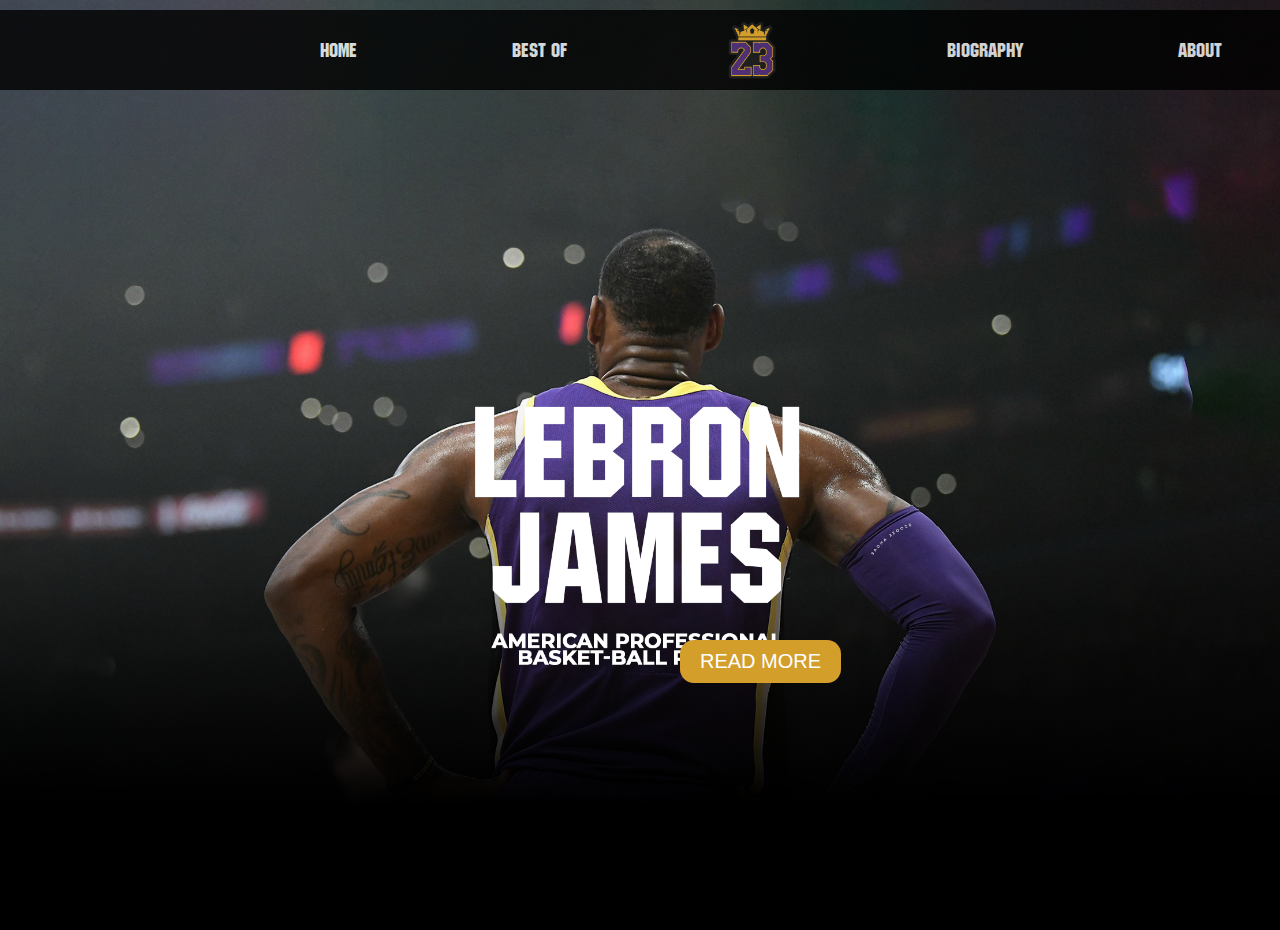
<file: index.html>
<!DOCTYPE html>
<html lang="en">
    <head>
        <link rel="icon" href="img/2544.webp" type="x-icon/image" >
        <link rel="stylesheet" href="index.css" type="text/css">
        <meta charset="UTF-8">
        <meta name="Author" content="Salvador">
        <meta name="description" content="A site about the best basket-ball player">
        <meta name="keywords" content="Basket-ball, player, Site, NBA ">
        <meta name="viewport" content="width=device-width, initial-scale=1.0">
        <title> Lebron James </title> 
        
        
   </head>
   <body>
    <header>
        <nav>  
             <a href="#">Home</a> 
             <a href="BestOf.html" target="_blank">Best Of</a>
             <img src="img/ssss.png" alt="" class="img">
             <a href="Biography.html" target="_blank">Biography</a>
             <a href="About.html" target="_blank">About</a>  
   </nav>
      
    </header>
    <!-- <main>
        <h1>Lebron James</h1>
        <p class="first"> <i> American  professional</i> </p>
        <p class="second"> <i> basket-ball player </i></p> 
        <p class="third"><i>   </i></p>
        
    </main> -->
    <main>
<button class="stylish-button"><a href="Biography.html" target="_blank">READ MORE</a></button>
</main>
  


   </body>
    
                             
   


</html>
</file>
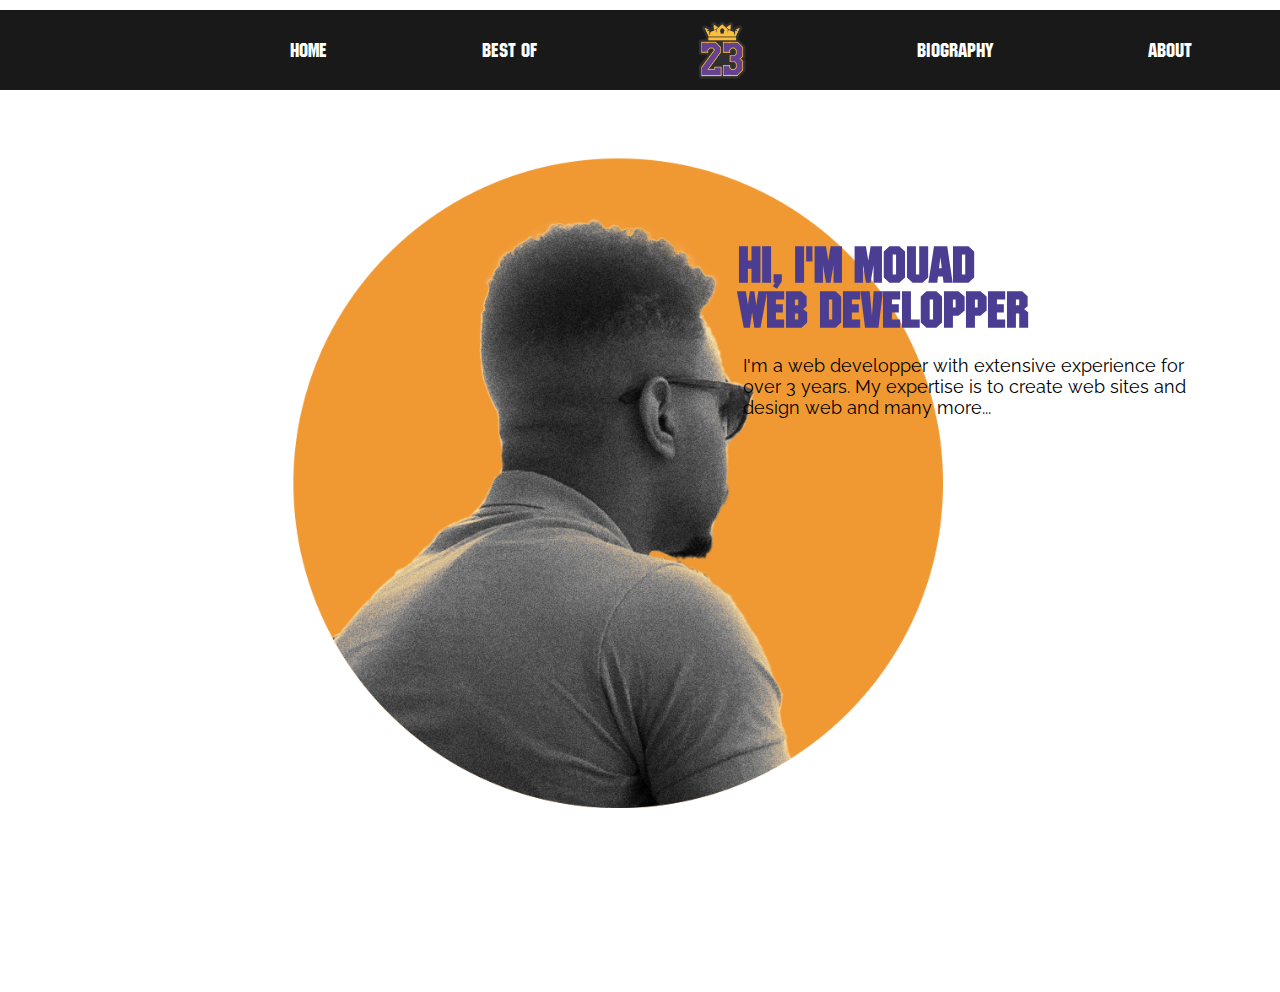
<file: About.html>
<!DOCTYPE html>
<html lang="en">
    <head>
        <link rel="icon" href="img/2544.webp" type="x-icon/image" >
        <link rel="stylesheet" href="About.css" type="text/css">
        <meta charset="UTF-8">
        <meta name="Author" content="Salvador">
        <meta name="description" content="A site about the best basket-ball player">
        <meta name="keywords" content="Basket-ball, player, Site, NBA ">
        <meta name="viewport" content="width=device-width, initial-scale=1.0">
        <title> Lebron James </title> 
        
        
   </head>
   <body>
    <header>
         <nav>  
             <a href="#">Home</a> 
             <a href="BestOf.html" target="_blank">Best Of</a>
             <img src="img/ssss.png" alt="" class="img">
             <a href="Biography.html" target="_blank">Biography</a>
             <a href="About.html" target="_blank">About</a>  
   </nav> 
      
    </header>
            <main>
                <h1>Hi, I'm  <span class="blur">Mouad</span> <br> Web  Developper</h1>
                <p>I'm a web developper with extensive experience for over 3 years.  My expertise is to create web sites and design web and many more...</p>
                <img src="Artboard 1sss.png" alt="" class="img2">
                <!-- <img src="gall/6410ebf8e483b53d6186fc53_ABM College Web developer main.jpg" alt="" class="img2"> -->
            </main>






        <!-- <footer>
            contact us on <a href="mailto:osfourmouad32@gmail.com">Here</a>
            or <a href="tel:0604077703">Tel</a>
            <a href="2544.webp" download>download</a>
        </footer> -->
        </body>


        </html>
</file>
<file: index.css>
*{
    padding: 0;
    margin: 0;
    box-sizing: border-box;
}
@font-face{
    font-family: My font;
    src: url(itc-machine.otf);
}
body{
    margin-bottom: 30px;
    background: url(img/laholawala9owatailabillah.png);
    background-repeat: no-repeat;
    background-size: cover;
    height: 100vh;
    overflow:hidden;
    background-position: center;
    
}
header{
    font-family: My font;
     background-color: black; opacity: 0.8;
     position: fixed;
     top: 10px;
     left: 0px;
     width: 100%;
     height: 80px;
     display: flex;
     text-align: center;
     
}
nav{
    padding-left: 170px;
    font-size: 20px;
    max-width: 100%;
    
}
.img{
    height: auto;
    width: 80px;
    margin-left: 140px;
    vertical-align: middle;
}
nav a{
    font-size: 20px;
    color: white;
    text-decoration: none;
    border: 2px;
    margin-left: 150px;
    transition: .3s;
    text-align: center;
    
}
 
nav a:hover{
    text-decoration:underline;
    
}
h1{
    width: 500px;
    font-size: 70px;
    margin-top: 180px;
    margin-left: 65px;
    text-indent: 30px;
    text-decoration: underline;
    /* color: #910005; */
    color: #FFB146;
    /* text-shadow: 1px 1px 2px #AFA8BA, 0 0 25px #580000, 0 0 5px #580000; */
    text-shadow: 1px 1px 2px #810065, 0 0 25px #C61857, 0 0 5px #F9F871;
}
h1:hover{
    /* color:#220066; */
    color: red;
    color: #910005;
    /* font-size: 80px; */
}
p{
    font-family: Georgia, 'Times New Roman', Times, serif;
    font-size: 45px;
    margin-left: 60px;
    line-height: 75px;
    /* text-decoration: underline; */
    color:#000066;
    text-shadow: 0 0 3px #7CB3C5, 0 0 10px #E8D5B5;
    /* text-shadow: 2px 2px 4px #000000; */
    /* color: white;
    text-shadow: 1px 1px 2px black, 0 0 25px blue, 0 0 5px darkblue; */
}
.first{
    text-indent: 10px;
}
.second{
    text-indent: 70px;
}
.stylish-button {
    padding: 10px 20px;
    font-size: 20px;
    background-color: #D49E2B;
    color: white;
    border: none;
    border-radius: 14px;
    cursor: pointer;
    transition: background-color 0.5s ease;
    /* margin-left: 210px; */
    margin-top: 640px;
    margin-left: 680px;
  }
  
  .stylish-button:hover {
    background-color: #4B3F79;
  }
  
  /* .stylish-button:active {
    background-color: #1abc9c;
  } */
  button a {
    text-decoration: none;
    color: white;
  }
  @media screen and (max-width: 768px) {
    nav {
        padding-left: 40px;
    }

    nav a {
        font-size: 16px;
        margin-left: 40px;
    }

    h1 {
        font-size: 4.5vw;
</file>
<file: About.css>
@import url('https://fonts.googleapis.com/css2?family=Raleway&display=swap');

@font-face{
  font-family: My font;
  src: url(itc-machine.otf);
}
body{
    background-color: white;
}
header{
    font-family: My font;
    background-color: black; opacity: 0.9;
    position: fixed;
    top: 10px;
    left: 0px;
    width: 100%;
    height: 80px;
    display: flex;
    text-align: center;
  }
  nav{
   padding-left: 140px;
   font-size: 20px;
   max-width: 100%;
  }
  .img{
   height: auto;
   width: 80px;
   margin-left: 140px;
   vertical-align: middle;
  }
  nav a{
   font-size: 20px;
   color: white;
   text-decoration: none;
   border: 2px;
   margin-left: 150px;
   transition: .3s;
   text-align: center;
  }
  nav a:hover{
    text-decoration:underline;
    
   }
   main {
    overflow: hidden;
    /* position: fixed; */
    height: 100vh;
    /* width: 300px; */
     /* max-height: 30vh; */


}
   main .img2{
    margin-top: -50px;
    /* align-items: center; */
    width:180vh;
    float: left;
    position: absolute;
    top: 0px;
    left: 10%;
    /* transform: translateX(-50%); */
    border-radius: 50px;
    z-index: -1;
   }
   h1{
    line-height: 0.9;
    /* letter-spacing: 12px; */
    font-family: My font;
    padding-top: 200px;
    margin-left: 730px;
    color: #4B3E92;
    font-size: 50px;

    
   }
 p{
  font-size: 18px;
  font-family: 'Raleway', sans-serif;
  margin-top: -10px;
  max-width: 470px;
  text-align: left;
  margin-left: 735px;
  
  /* text-align: justify; */
 }
 @media screen and (max-width: 768px) {
  nav {
      padding-left: 40px;
  }

  nav a {
      font-size: 16px;
      margin-left: 40px;
  }

  h1 {
      font-size: 1.5rem;
      margin-left: 20px;
  }

  p {
      font-size: 1rem;
      margin-left: 20px;
  }
}
</file>
